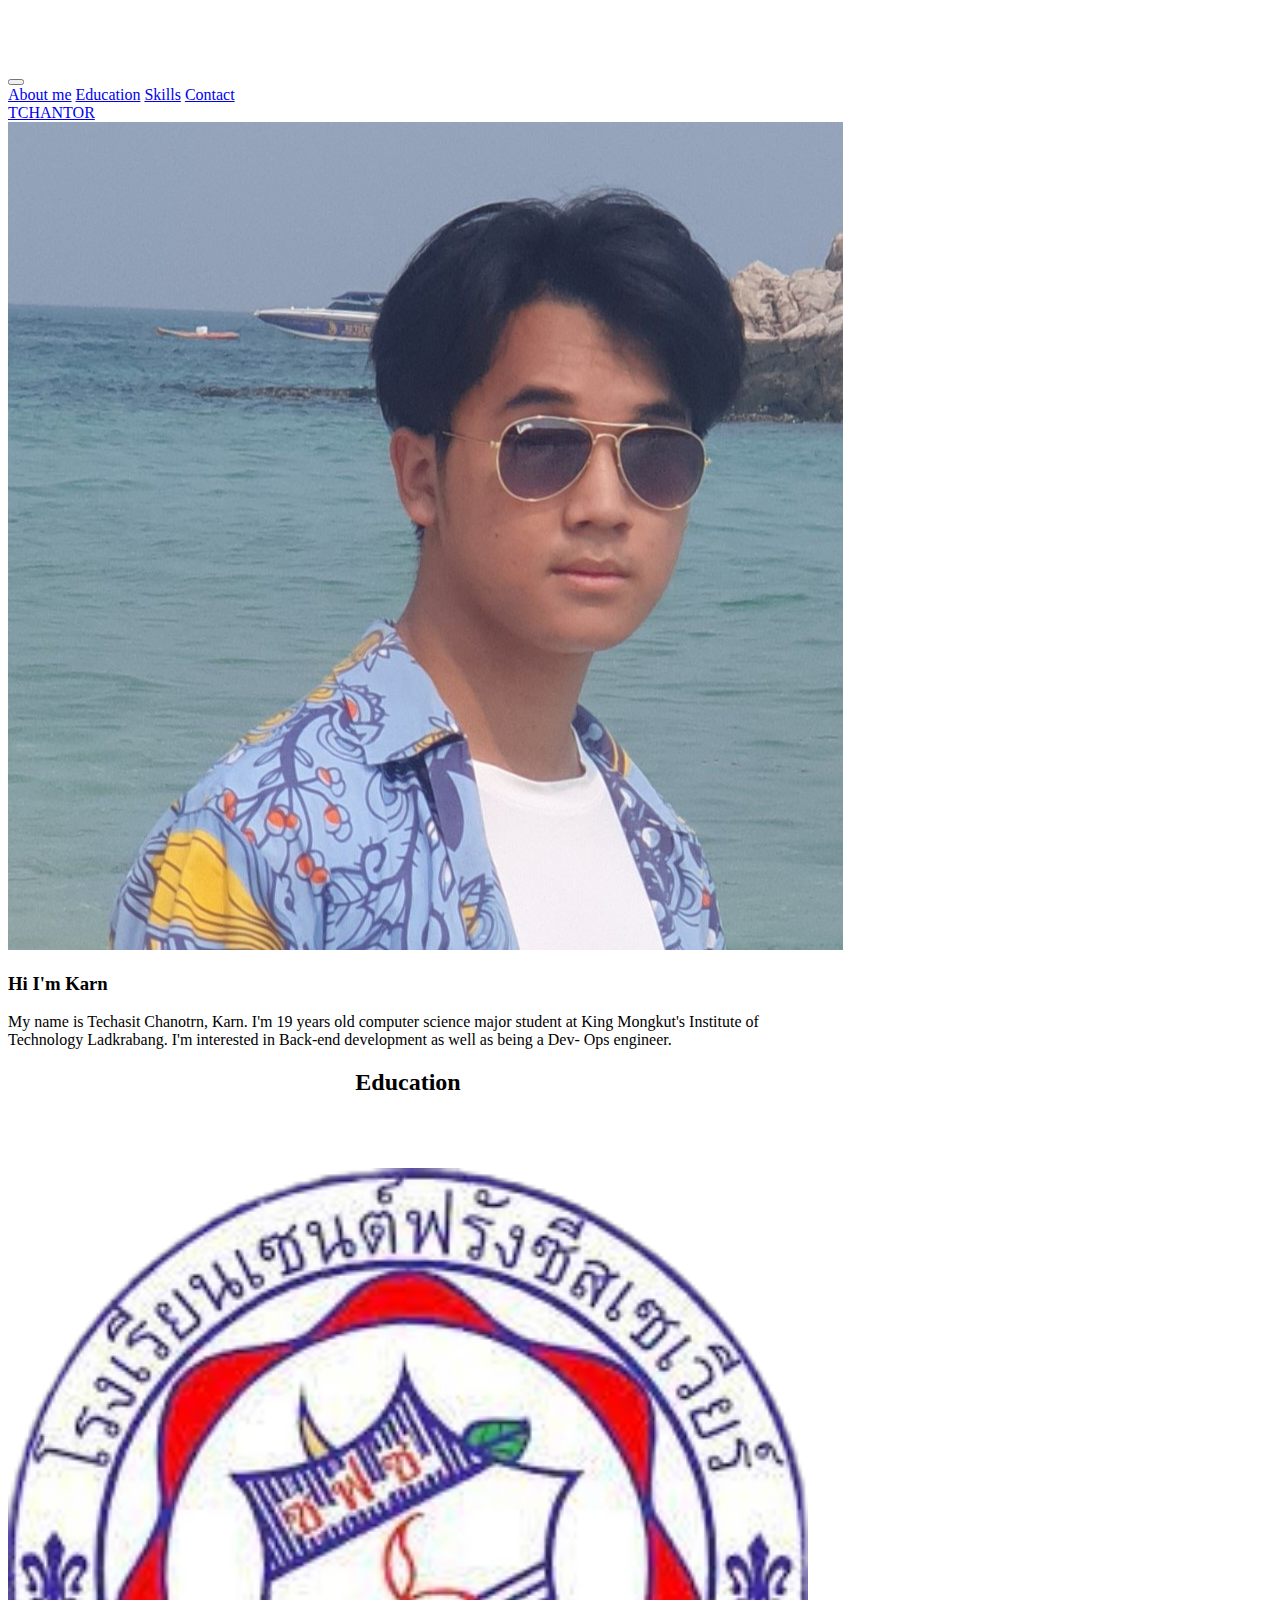
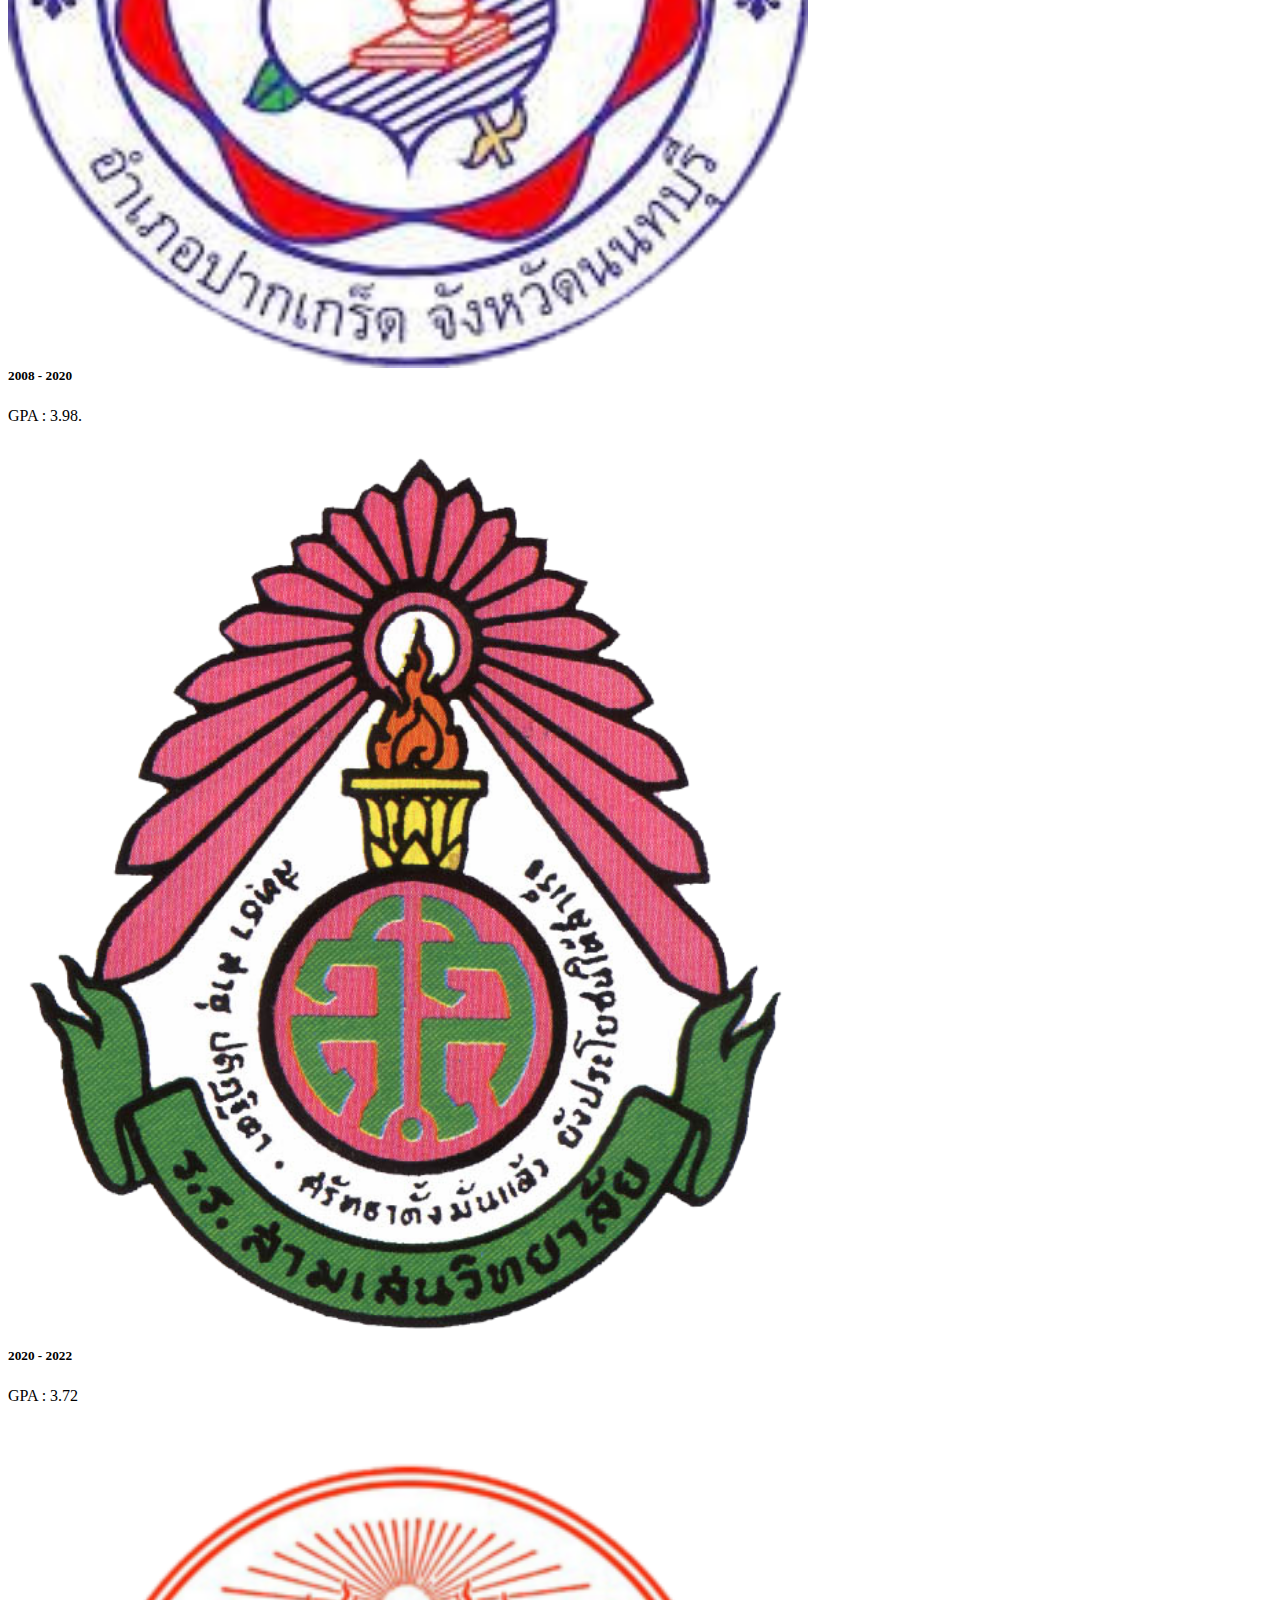
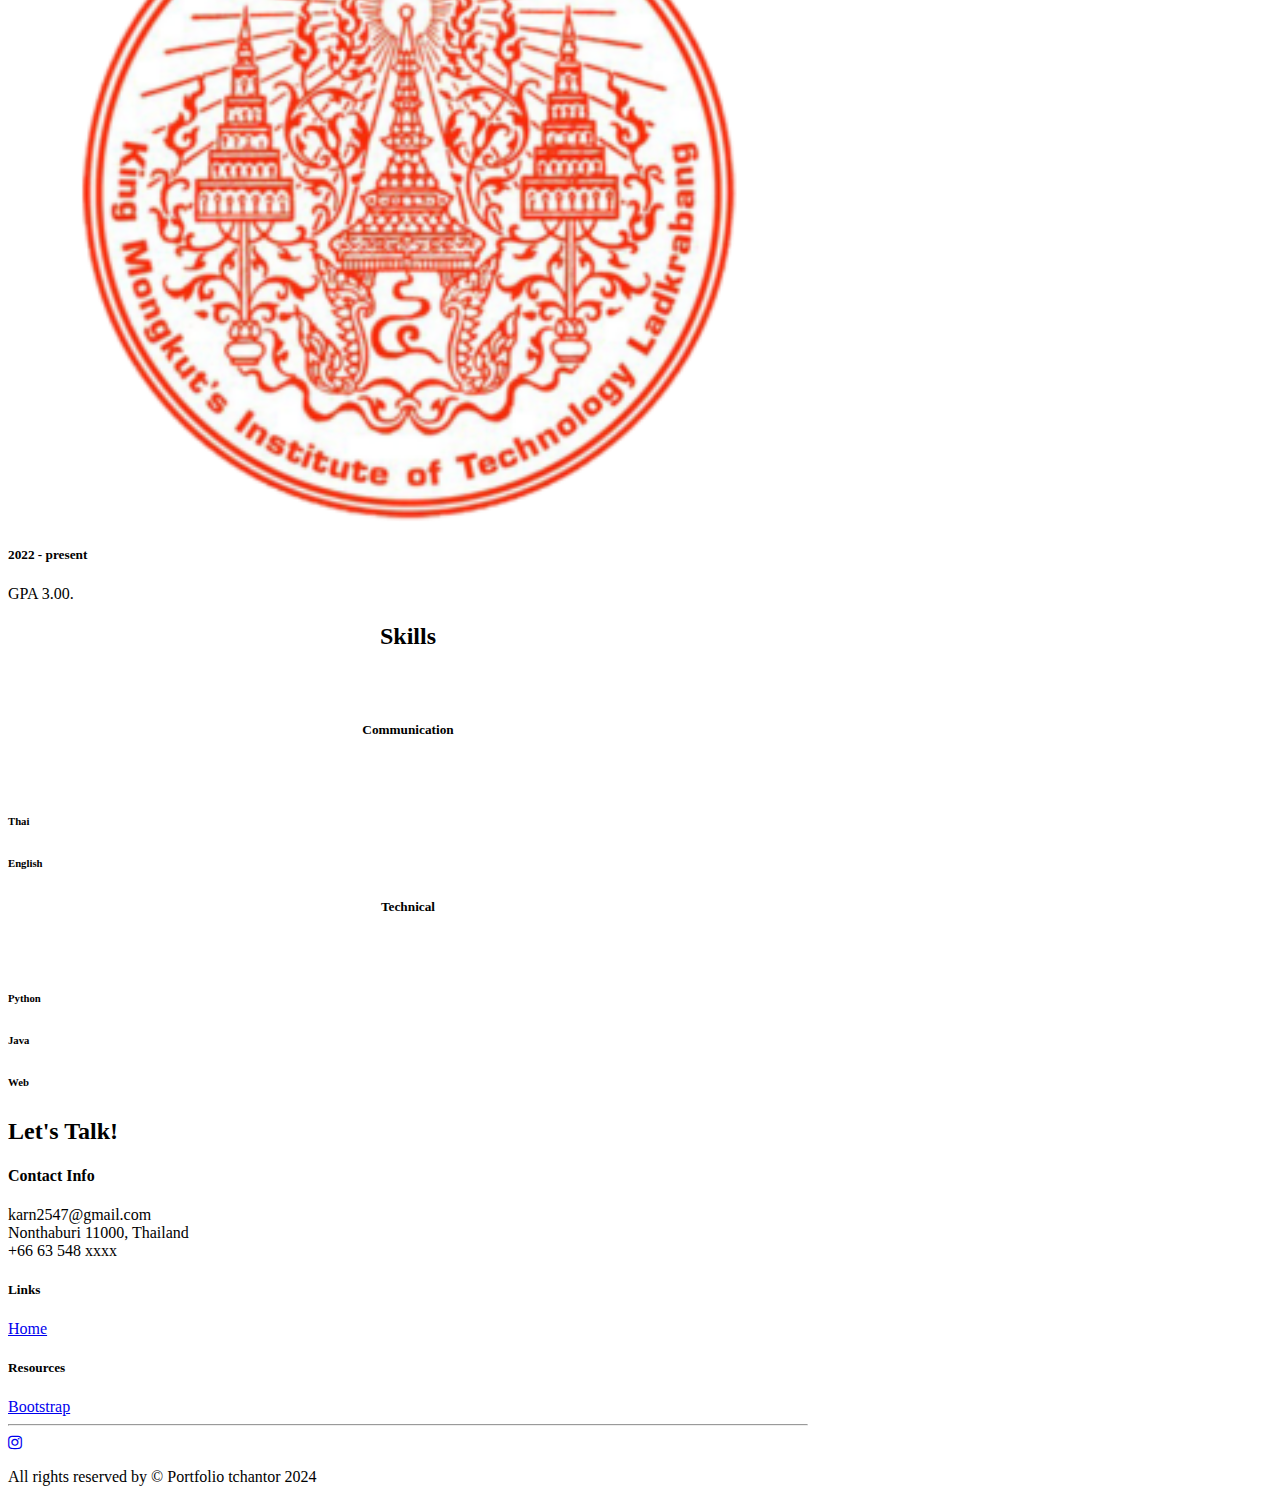
<file: Rush/tchantor/index.html>
<!DOCTYPE html>
<html>
  <head>
    <link rel="stylesheet" href="style.css" />

    <title>Resume Page</title>
    <link
      href="https://cdn.jsdelivr.net/npm/bootstrap@5.0.2/dist/css/bootstrap.min.css"
      rel="stylesheet"
      integrity="sha384-EVSTQN3/azprG1Anm3QDgpJLIm9Nao0Yz1ztcQTwFspd3yD65VohhpuuCOmLASjC"
      crossorigin="anonymous"
    />
    <link rel="stylesheet" href="https://cdnjs.cloudflare.com/ajax/libs/font-awesome/4.7.0/css/font-awesome.min.css">
  </head>
  <body>
    <div class="container mx-auto">
      <nav id="navbar"></nav>
      <about id="about"></about>
      <education id="education"></education>
      <skills id="skills"></skills>
      <footer id="footer"></footer>
    </div>
    
  </body>
  <script src="script.js"></script>
  <script
    src="https://cdn.jsdelivr.net/npm/bootstrap@5.0.2/dist/js/bootstrap.bundle.min.js"
    integrity="sha384-MrcW6ZMFYlzcLA8Nl+NtUVF0sA7MsXsP1UyJoMp4YLEuNSfAP+JcXn/tWtIaxVXM"
    crossorigin="anonymous"
  ></script>
</html>
</file>
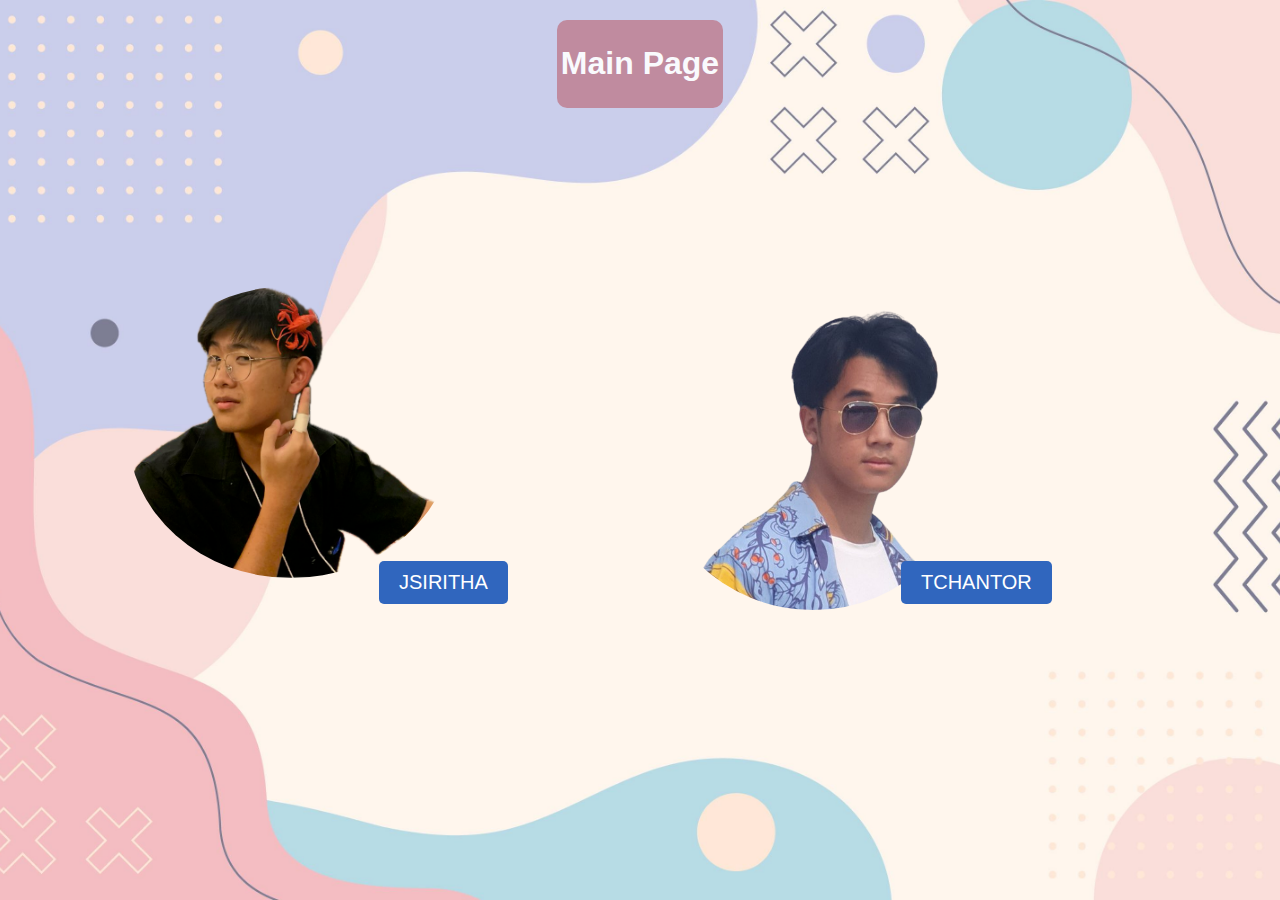
<file: Rush/main.html>
<!DOCTYPE html>
<html lang="en">

<head>
    <meta charset="UTF-8">
    <meta name="viewport" content="width=device-width, initial-scale=1.0">
    <link rel="stylesheet" href="main.css">
    <title>Document</title>
</head>

<body>

    <header>
        <h1>Main Page</h1>
    </header>

    <div class="container">
        <div class="card">
            <a href="JSIRTIHA\jsiritha.html">
                <img src="JSIRTIHA\Photo\FC34ACE6-8FB8-40C7-84CD-907C66F05E25.png" alt="Prin">
                <button>JSIRITHA</button>
            </a>
        </div>
        <div class="card">
            <a href="tchantor\tchantor.html">
                <img src="tchantor\assets\img\profile.png" alt="Karn">
                <button>TCHANTOR</button>
            </a>
        </div>
    </div>

</body>

</html>
</file>
<file: Rush/tchantor/style.css>
body {
  padding-top: 60px;
}
.education img {
  float: left;
  width:  100%;
  height: 100%;
  object-fit:cover;
}
.container {
  max-width: 800px;
}
.section-title {
  text-align: center;
  padding-bottom: 30px;
}
.skill-head {
  text-align: center;
  padding-bottom: 30px;
}
.skill-item {
  margin-bottom: 30px;
}
</file>
<file: Rush/main.css>
body {
    font-family: Arial, sans-serif;
    margin: 0;
    padding: 0;
    display: flex;
    flex-direction: column;
    align-items: center;
    justify-content: center;
    height: 100vh;
    background-image: url("6056289.jpg");
    background-size: cover;
    background-position: center;
}

header {
    position: absolute;
    margin-top: 20px;
    top: 0;
    padding: 4px;
    border-radius: 10px;
    background-color: #c08497;
    opacity: 0.9;
    color: #fff;
}

.container {
    width: 80%;
    display: flex;
    gap: 20px;
}

.card {
    position: relative;
    overflow: hidden;
    width: 50%;
}

.card img {
    width: 65%;
    border-radius: 50%;
}

img:hover {
    transform: scale(1.02);
}

.card button {
    position: absolute;
    bottom: 10px;
    left: 50%;
    padding: 10px 20px;
    margin: auto;
    font-size: 20px;
    border: none;
    border-radius: 5px;
    background-color: #3066be;
    color: #fff;
    text-decoration: none;
    cursor: pointer;
    transition: background-color 0.3s ease;
}

button:hover {
    transform: scale(1.1);
}
</file>
